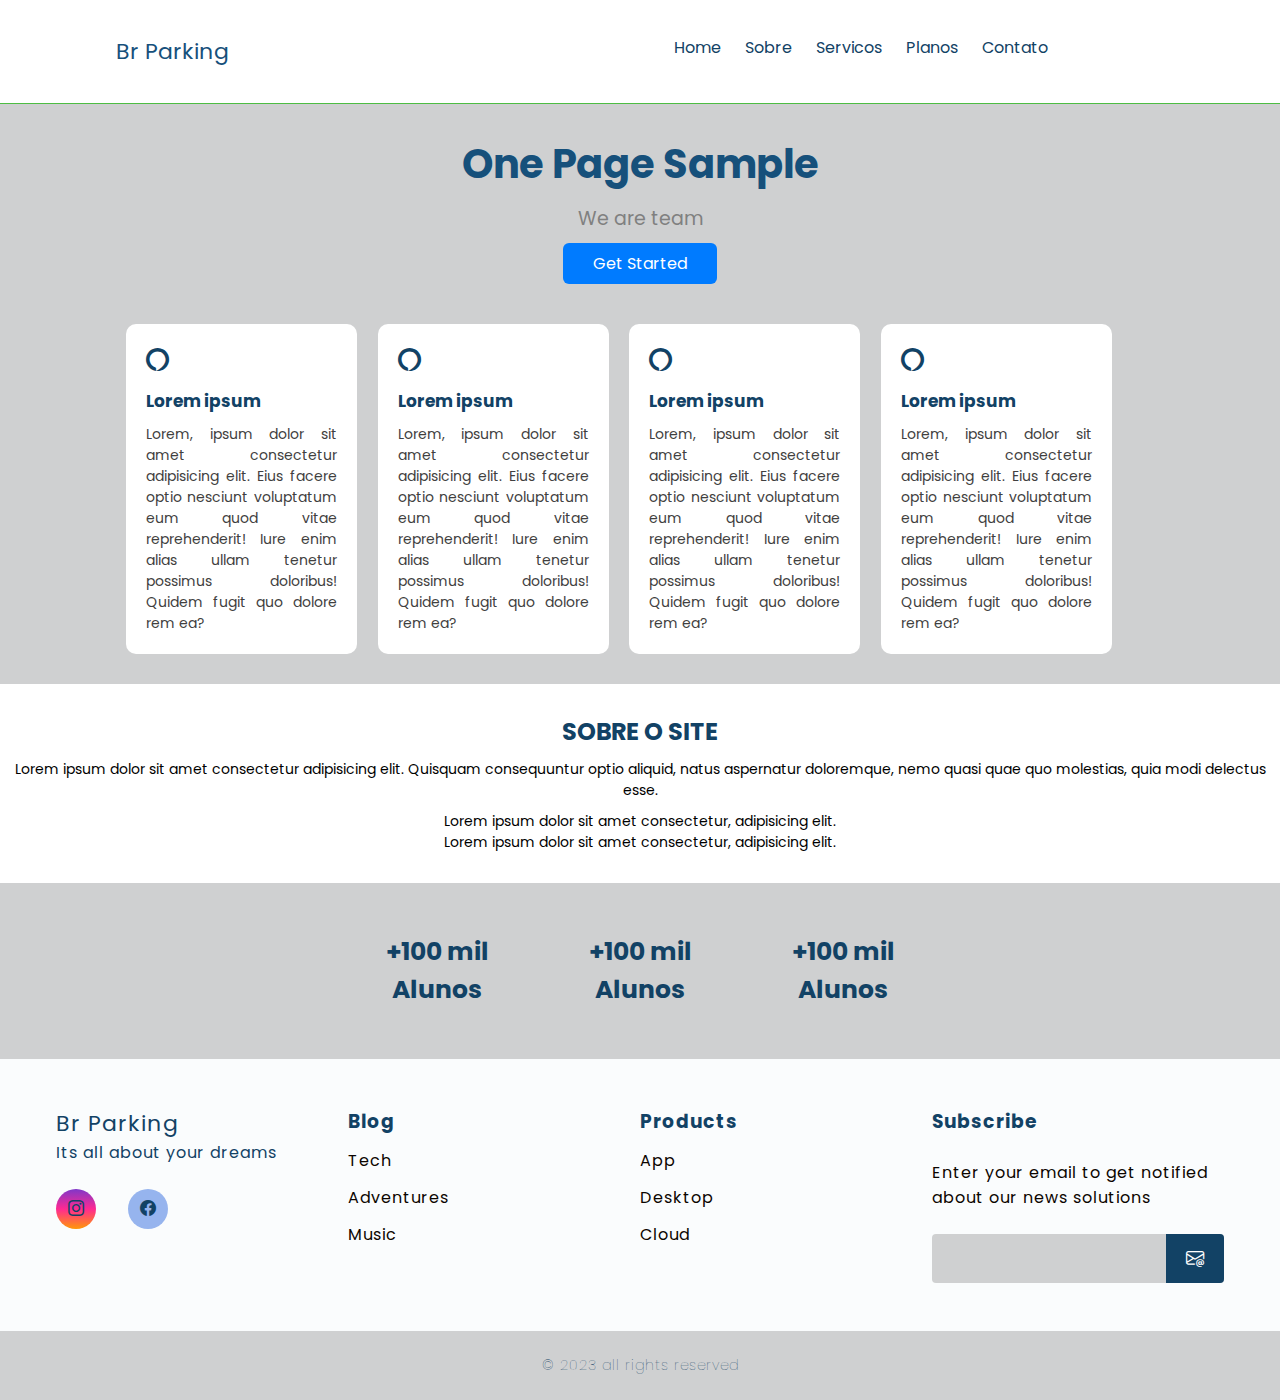
<file: index.html>
<!DOCTYPE html>
<html lang="en">
<head>
  <meta charset="UTF-8">
  <meta name="viewport" content="width=device-width, initial-scale=1.0">
  <title>Br Parking</title>
  <link rel="shortcut icon" href="favicon.ico" type="image/x-icon">
  <link rel="stylesheet" href="https://cdn.jsdelivr.net/npm/bootstrap-icons@1.10.5/font/bootstrap-icons.css">
  <link rel="stylesheet" href="style.css">
</head>
<body>

      <header>
        <div class="center">
          <div class="logo">
            <h2>Br Parking</h2>
          </div>
          <div class="menu">
            <a href="#">Home</a>
            <a href="#">Sobre</a>
            <a href="#">Servicos</a>
            <a href="#">Planos</a>
            <a href="#">Contato</a>
          </div>
        </div>
      </header>

      <section class="main">
        <div class="center">
          <div class="main_cta">
            <h2>One Page Sample</h2>
            <p>We are team</p>
            <button>Get Started</button>
          </div>

          <div class="diferenciais">
            <div class="diferencial-single">
              <i class="bi bi-alexa"></i>
              <h2>Lorem ipsum</h2>
              <p>Lorem, ipsum dolor sit amet consectetur adipisicing elit. Eius facere optio nesciunt voluptatum eum quod vitae reprehenderit! Iure enim alias ullam tenetur possimus doloribus! Quidem fugit quo dolore rem ea?</p>
            </div>

            <div class="diferencial-single">
              <i class="bi bi-alexa"></i>
              <h2>Lorem ipsum</h2>
              <p>Lorem, ipsum dolor sit amet consectetur adipisicing elit. Eius facere optio nesciunt voluptatum eum quod vitae reprehenderit! Iure enim alias ullam tenetur possimus doloribus! Quidem fugit quo dolore rem ea?</p>
            </div>

            <div class="diferencial-single">
              <i class="bi bi-alexa"></i>
              <h2>Lorem ipsum</h2>
              <p>Lorem, ipsum dolor sit amet consectetur adipisicing elit. Eius facere optio nesciunt voluptatum eum quod vitae reprehenderit! Iure enim alias ullam tenetur possimus doloribus! Quidem fugit quo dolore rem ea?</p>
            </div>

            <div class="diferencial-single">
              <i class="bi bi-alexa"></i>
              <h2>Lorem ipsum</h2>
              <p>Lorem, ipsum dolor sit amet consectetur adipisicing elit. Eius facere optio nesciunt voluptatum eum quod vitae reprehenderit! Iure enim alias ullam tenetur possimus doloribus! Quidem fugit quo dolore rem ea?</p>
            </div>

          </div>
        </div>
      </section>

      <section class="sobre">
        <div class="center"></div>
          <div class="chamada-sobre">
            <h2>Sobre o Site</h2>
            <p>Lorem ipsum dolor sit amet consectetur adipisicing elit. Quisquam consequuntur optio aliquid, natus aspernatur doloremque, nemo quasi quae quo molestias, quia modi delectus esse.</p>
          </div>
          <div class="conteudo-sobre">
            <p>Lorem ipsum dolor sit amet consectetur, adipisicing elit. </p>
            <p>Lorem ipsum dolor sit amet consectetur, adipisicing elit. </p>
          </div>
      </section>

      <section class="conquistas">
        <div class="center">
          <div class="conquista-single">
            <h2>+100 mil</h2>
            <h2>Alunos</h2>
          </div>
          <div class="conquista-single">
            <h2>+100 mil</h2>
            <h2>Alunos</h2>
          </div>
          <div class="conquista-single">
            <h2>+100 mil</h2>
            <h2>Alunos</h2>
          </div>
        </div>
      </section>

      <footer>
        <div id="footer_content">
          <div id="footer_contacts">
            <h2 id="logo-footer">Br Parking</h2>
            <p>Its all about your dreams</p>

            <div id="footer_social_media">
              <a href="#" class="footer-link" id="instagram">
                <i class="bi bi-instagram"></i>
              </a>

              <a href="#" class="footer-link" id="facebook">
                <i class="bi bi-facebook"></i>
              </a>
            </div>
          </div>

          <ul class="footer-list">
            <li>
              <h3>Blog</h3>
            </li>
            <li>
              <a href="#" class="footer-link">Tech</a>
            </li>
            <li>
              <a href="#" class="footer-link">Adventures</a>
            </li>
            <li>
              <a href="#" class="footer-link">Music</a>
            </li>
          </ul>

          <ul class="footer-list">
            <li>
              <h3>Products</h3>
            </li>
            <li>
              <a href="#" class="footer-link">App</a>
            </li>
            <li>
              <a href="#" class="footer-link">Desktop</a>
            </li>
            <li>
              <a href="#" class="footer-link">Cloud</a>
            </li>
          </ul>

          <div id="footer_subscribe">
            <h3>Subscribe</h3>

            <p>
              Enter your email to get notified about
              our news solutions
            </p>

            <div id="input_group">
              <input type="email" id="email">
              <button>
                <i class="bi bi-envelope-at"></i>
              </button>
            </div>
          </div>
        </div>

        <div id="footer_copyright">
          &#169
          2023 all rights reserved
        </div>
      </footer>
  
  <script src="https://cdn.jsdelivr.net/npm/bootstrap@3.4.1/dist/js/bootstrap.min.js" integrity="sha384-aJ21OjlMXNL5UyIl/XNwTMqvzeRMZH2w8c5cRVpzpU8Y5bApTppSuUkhZXN0VxHd" crossorigin="anonymous"></script>
</body>
</html>
</file>
<file: style.css>
@import url('https://fonts.googleapis.com/css2?family=Poppins&display=swap');

* {
  margin: 0;
  padding: 0;
  box-sizing: border-box;
  font-family: 'Poppins', sans-serif;
}

.center {
  max-width: 1100px;
  margin: 0 auto;
  padding: 0 2%;
  display: flex;
  flex-wrap: wrap;
}

header {
  background-color: white;
  padding: 35px 0;
  border-bottom: 1px solid #4dbd43;
}

.logo {
  color: #16507b;
  text-align: center;
  align-items: center;
}

.logo h2 {
  font-weight: normal;
  font-size: 22px;
}

.menu {
  width: 80%;
  text-align: right;
}

.menu a {
  color: #124265;
  font-size: 16px;
  text-decoration: none;
  margin-right: 20px;
  text-align: center;
  align-items: center;
}

.menu a:hover {
  color: #007bff;
}

section.main {
  background-color: #cfd0d1;
  padding: 70px 0 30px 0;
  background-position: center;
  background-size: cover;
  background-repeat: no-repeat;
  background-attachment: fixed;
}

.main_cta {
  width: 100%;
  margin: -40px 0 50px 0;
  text-align: center;
}

.main_cta h2 {
  color: #16507b;
  font-size: 40px;
}

.main_cta p {
  color: gray;
  font-size: 19px;
  margin: 10px 0;
}

.main_cta button {
  background-color: #007bff;
  display: inline-block;
  padding: 8px 30px;
  color: white;
  border-radius: 6px;
  font-size: 16px;
  border: 0;
  cursor: pointer;
}

.diferenciais {
  display: flex;
  flex-wrap: wrap;
}

.diferencial-single {
  background-color: white;
  width: 22%;
  margin: -1% 1% 0% 1%;
  text-align: justify;
  padding: 20px 20px;
  border-radius: 10px;
}

.diferencial-single i {
  color: #124265;
  font-size: 23px;
}

.diferencial-single h2 {
  color: #124265;
  margin: 10px 0;
  font-size: 17px;
}

.diferencial-single p {
  color: rgb(65, 64, 64);
  font-size: 14px;
}

section.sobre {
  padding: 30px 0;
  text-align: center;
}

.chamada-sobre {
  width: 100%;
  text-align: center;
}

.chamada-sobre h2 {
  color: #124265;
  text-transform: uppercase;
}

.chamada-sobre p {
  font-size: 14px;
  margin: 10px 0;
  text-align: center;
}

.conteudo-sobre p {
  font-size: 14px;
  margin: 0px 20px;
  text-align: center;
}

.conquistas {
  background-color: #cfd0d1;
  display: flex;
  flex-wrap: wrap;
}

.conquista-single {
  text-align:center;
  color: #124265;
  padding: 50px;
}

.conquista-single h2 {
  font-size: 25px;
}

:root {
  --color-neutral-0: #cfd0d1;
  --color-neutral-10: #fafcfd;
  --color-neutral-30: #0c0500;
  --color-neutral-40: #124265;
}

footer {
  letter-spacing: 1px;
  width: 100%;
  color: var(--color-neutral-40);
}

#logo-footer {
    font-weight: normal;
    font-size: 22px;
    font-family: 'Poppins', sans-serif;
}

.footer-link {
  text-decoration: none;
}

#footer_content {
  background-color: var(--color-neutral-10);
  display: grid;
  grid-template-columns: repeat(4, 1fr);
  padding: 3rem 3.5rem;
}

#footer_contacts h1 {
  margin-bottom: 0.75rem;
}

#footer_social_media {
  display: flex;
  gap: 2rem;
  margin-top: 1.5rem;
}

#footer_social_media .footer-link {
  display: flex;
  align-items: center;
  justify-content: center;
  height: 2.5rem;
  width: 2.5rem;
  color: var(--color-neutral-40);
  border-radius: 50%;
  transition: all 0.4s;
}

#footer_social_media .footer-link:hover {
  opacity: 0.8;
}

#instagram {
  background: linear-gradient(#7f37c9, #ff2992, #ff9807);
}

#facebook {
  background-color: #96b4ee;
}

.footer-list {
  display: flex;
  flex-direction: column;
  gap: 0.75rem;
  list-style: none;
}

.footer-list .footer-link {
  color: var(--color-neutral-30);
  transition: all 0.4s;
}

.footer-list .footer-link:hover {
  color: #007bff;
}

#footer_subscribe {
  display: flex;
  flex-direction: column;
  gap: 1.5rem;
}

#footer_subscribe p {
  color: var(--color-neutral-30);
}

#input_group {
  display: flex;
  align-items: center;
  background-color: var(--color-neutral-0);
  border-radius: 4px;
}

#input_group input {
  all: unset;
  padding: 0.75rem;
  width: 100%;
}

#input_group button {
  background-color: #124265;
  border: none;
  color: white;
  padding: 0px 1.25rem;
  font-size: 1.125rem;
  height: 100%;
  border-radius: 0px 4px 4px 0px;
  cursor: pointer;
  transition: all 0.4s;
}

#input_group button:hover {
  opacity: 0.8;
}

#footer_copyright {
  display: flex;
  justify-content: center;
  background-color: var(--color-neutral-0);
  font-size: 0.9rem;
  padding: 1.5rem;
  font-weight: 100;
  color: #124265;
}

@media screen and (max-width: 768px){
  .diferencial-single{
    width: 100%;
    margin-bottom: 20px;
  }
  #footer_content {
    grid-template-columns: repeat(2, 1fr);
    gap: 2rem;
  }
}

@media screen and (max-width: 628px) {
  .conquistas .conquista-single {
    flex-direction: column;
    width: 100%;
  }
}

@media screen and (max-width: 426px) {
  #footer_content {
    grid-template-columns: repeat(1, 1fr);
    padding: 3rem 2rem;
  }
}
</file>
